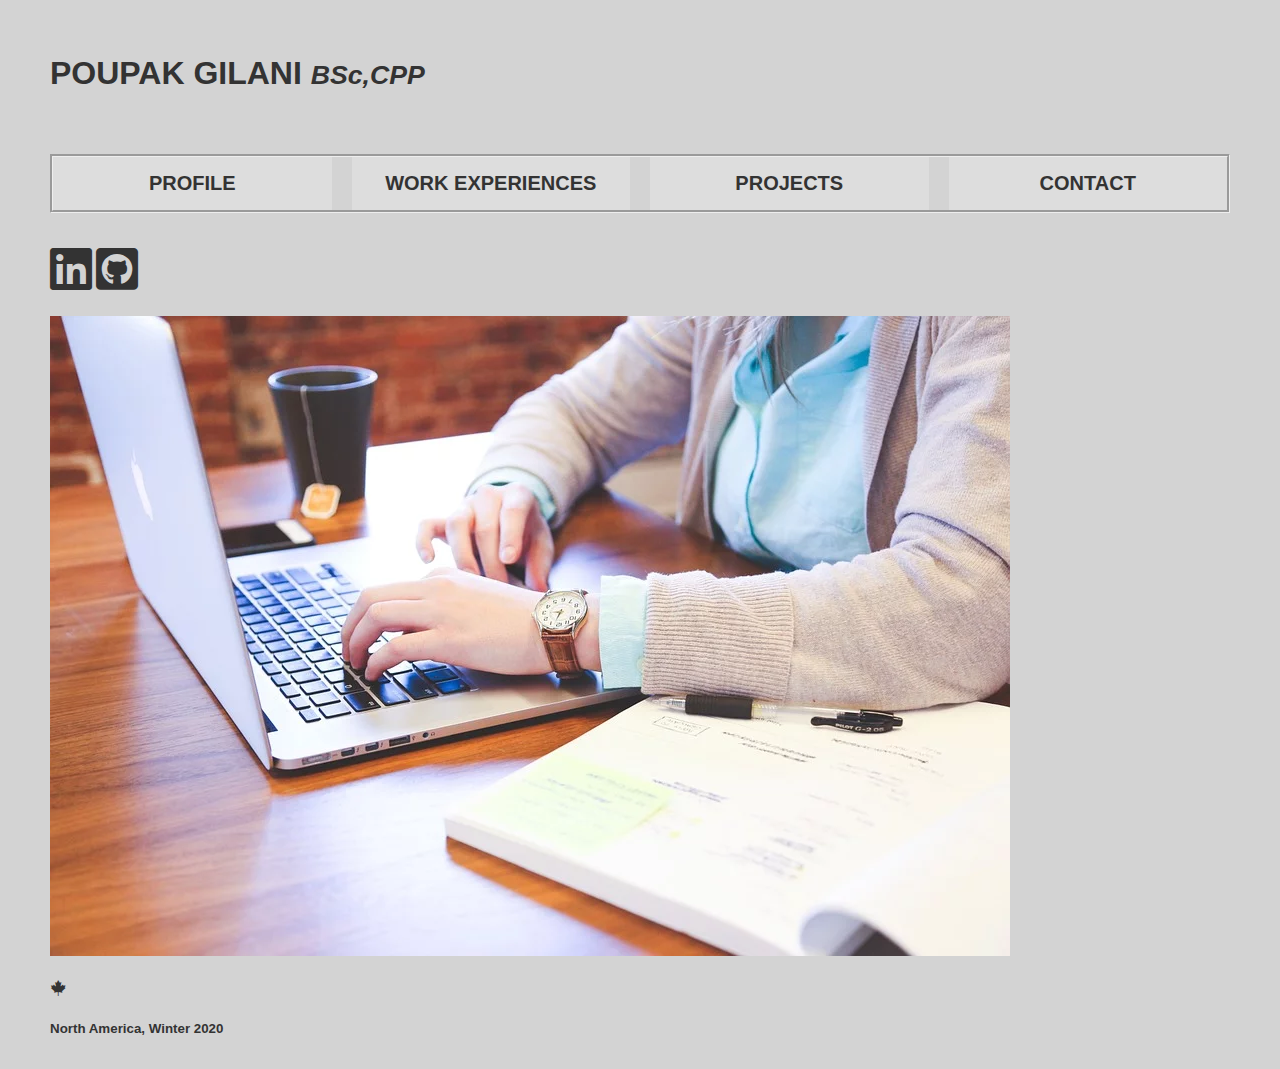
<file: index.html>
<!DOCTYPE html>
<html lang="en">

<head>
    <meta charset="UTF-8">
    <meta name="viewport" content="width=device-width, initial-scale=1.0">
    <meta http-equiv= "x-ua-compatible" content="ie=edge">
    <link rel="stylesheet" href="./vendor/fontawesome/css/all.min.css">
    <link rel="stylesheet" href="styles/styles.css">
    <title>POUPAK GILANI Website</title>
</head>

  <body>
    <div class="wrapper">
        <h1><b>POUPAK GILANI</b> <small><i>BSc,CPP</i></small></h1>

        <nav class="main-nav">
            <ul>
                <li>
                    <a href="index.html">Profile</a>
                </li>
                <li>  
                    <a href="WE.html">Work experiences</a>
                </li>
                <li>
                    <a href="project.html">Projects</a>
                </li>
                <li>
                    <a href="Contact.html">Contact</a>
                </li>
            </ul>
        </nav>
    </div>
     
    <!--box section-social media-->
    <p>
            <Section class="boxes">
                <div class="box">
                   <a href="linkedin.com/in/poupak-gilani" target="linkedin.com/in/poupak-gilani"></a>
                        <i class="fab fa-linkedin fa-3x"></i>
                        <span class="screen-reader-text"></span>
                    
                     <a href="https://fa-github-square.com" target="_blank"></a>
                        <i class="fab fa-github-square fa-3x"></i>
                        <a href="https://fa-github-square.com" target="_blank"></a>
                </div>
            </Section>
                <br>
            <!--info section-->
            <img src="images/image.jpg" alt="Wear your classic watch, drinking tea and enjoy doing your coding">
    </p>
        <footer>
        <i class="fab fa-canadian-maple-leaf"></i>
        <p><b><small>North America, Winter 2020</small></b></p>
         
        </footer>
    </body>
</html>
</file>
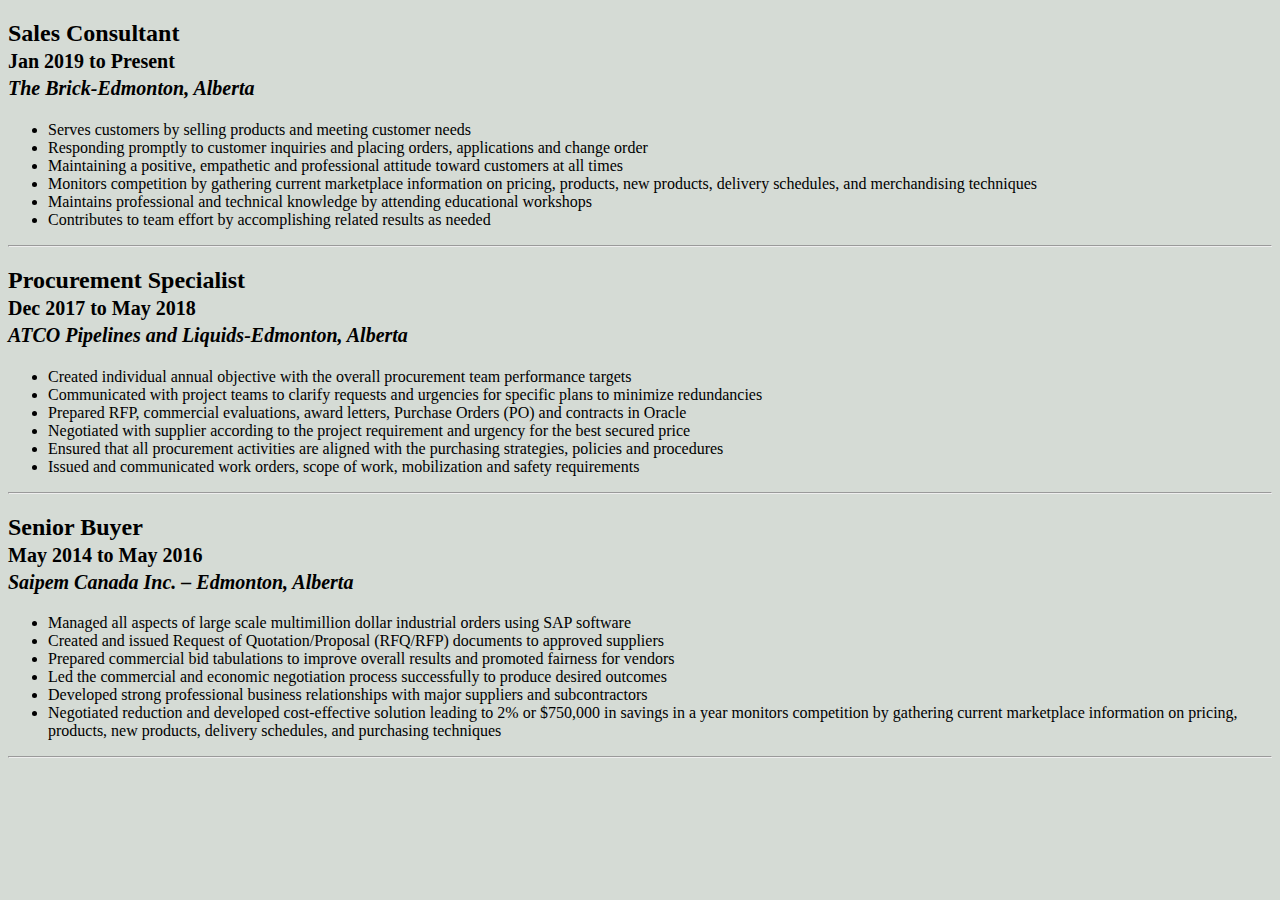
<file: WE.html>
<!DOCTYPE html>
<html>
<head>
    <title>Work Experiences</title>
</head>
<body style="background-color: rgb(213, 219, 213);">
<h2><b>Sales Consultant</b><br><small>Jan 2019 to Present<br><i>The Brick-Edmonton, Alberta</small></i></h2>
<P>
<ul>
    <li>Serves customers by selling products and meeting customer needs</li>
    <li> Responding promptly to customer inquiries and placing orders, applications and change order</li>
    <li> Maintaining a positive, empathetic and professional attitude toward customers at all times</li>
    <li> Monitors competition by gathering current marketplace information on pricing, products, new products, delivery schedules, and merchandising techniques</li>
    <li> Maintains professional and technical knowledge by attending educational workshops</li>
    <li> Contributes to team effort by accomplishing related results as needed</li>
       
</ul>
</P><hr>

<h2><b>Procurement Specialist</b><br><small>Dec 2017 to May 2018<br><i>ATCO Pipelines and Liquids-Edmonton, Alberta</small></i></h2>
<p>
    <ul>
        <li> Created individual annual objective with the overall procurement team performance targets</li>
        <li> Communicated with project teams to clarify requests and urgencies for specific plans to minimize redundancies</li>
        <li> Prepared RFP, commercial evaluations, award letters, Purchase Orders (PO) and contracts in Oracle</li>
        <li> Negotiated with supplier according to the project requirement and urgency for the best secured price</li>
        <li> Ensured that all procurement activities are aligned with the purchasing strategies, policies and procedures</li>
        <li> Issued and communicated work orders, scope of work, mobilization and safety requirements</li>
           
    </ul>
</p><hr>

<h2><b>Senior Buyer</b><br><small>May 2014 to May 2016<br><i>Saipem Canada Inc. – Edmonton, Alberta 
</small></i></h2>
<p>
    <ul>
        <li> Managed all aspects of large scale multimillion dollar industrial orders using SAP software</li>
        <li> Created and issued Request of Quotation/Proposal (RFQ/RFP) documents to approved suppliers</li>
        <li> Prepared commercial bid tabulations to improve overall results and promoted fairness for vendors</li>
        <li> Led the commercial and economic negotiation process successfully to produce desired outcomes</li>
        <li> Developed strong professional business relationships with major suppliers and subcontractors</li>
        <li> Negotiated reduction and developed cost-effective solution leading to 2% or $750,000 in savings in a year monitors competition by gathering current marketplace information on pricing, products, new products, delivery schedules, and purchasing techniques</li>
    
    </ul>
</p><hr>

</body>


</html>
</file>
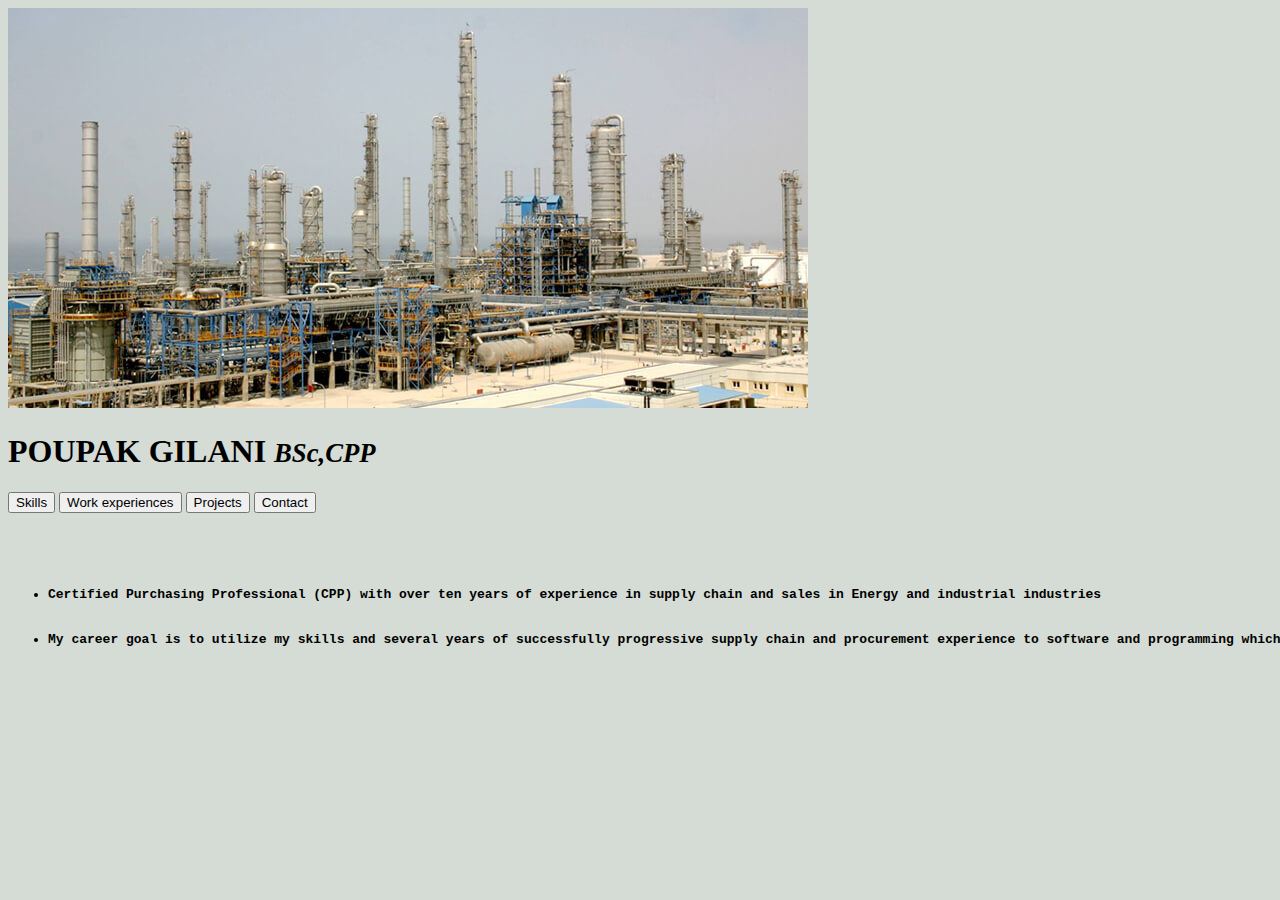
<file: Projects/Project.html>
<!DOCTYPE html>
<html>

<head>
<title>Projects</title>
</head>

<body style="background-color: rgb(213, 219, 213);">
    <image src="4th_Aromatics_Plant.jpg" alt="avatar" style="widows: 200px;">
    
    <h1><b>POUPAK GILANI</b> <small><i>BSc,CPP</i></small></h1>
    

     <!-- <img src="..//images/image/.jpg"> -->
    
    <button>Skills</button>
    <button>Work experiences</button>
    <button>Projects</button>
    <button>Contact</button>

    <p>
        <pre>
            <ul>
                <li><b>Certified Purchasing Professional (CPP) with over ten years of experience in supply chain and sales in Energy and industrial industries</b></li>
                <li><b>My career goal is to utilize my skills and several years of successfully progressive supply chain and procurement experience to software and programming which could assist procurement and projects team to control the inventory, cost and project process in energy industries and business developement areas</b></li>
                <!-- <li>Bachelor’s degree in applied chemistry and completed purchasing, supply chain and business courses</li>
                <li>Proven experiences to complete procurement and project coordination tasks during project life cycle</li> -->

            </ul>
        </pre>

    </p>
   

 
    
</body>
</html>
</file>
<file: styles/styles.css>
/*variable*/
:root {
--primary: #ddd;
--dark: #333;
--light:#fff;
--shadow: 0 1px 5px rgba(104, 104, 104, 0.8)
}
html {
  box-sizing: border-box;
  font-family: Arial, Helvetica, sans-serif;
  color: var(--dark);
}

body {
background-color: lightgrey;
/* background-image: url("paper.gif"); */
margin:30px 50px;
line-height: 1.4;
}

img{ 
  max-width: 100%;
  background-position: center;
}
  
.wrapper{
  display: grid;
  grid-gap: 20px;
}

/*Navigation*/
.main-nav ul{
  display: grid;
  grid-gap: 20px;
  padding: 0;
  list-style: none;
  grid-template-columns: repeat(4, 1fr);
  border-style:groove;
 }

.main-nav a {
  background:var(--primary);
  display: block;
  text-decoration:none;
  font-weight: bold;
  padding: 0.8rem;
  text-align: center;
  color: var(--dark);
  text-transform: uppercase;
  font-size:20px;
  box-shadow: darkgreen;
 }

.nav a:hover{
  background: var(--dark);
  color:var(--light);
}

.top-container {
  display: grid;
  grid-gap: 20px;
  grid-template-areas:
    'showcase showcase top-box-a'
    'showcase showcase top-box-b';
}

   .top-box {
  background: var (--primary);
  display: grid;
  align-items: center;
  justify-items: center;
  box-shadow: olivedrab;
  padding: 1.5 rem;
}

/* contact */
body {
  font-family: Arial, Helvetica, sans-serif;
}

* {
  box-sizing: border-box;
}

/* Style inputs */
input[type=text], select, textarea {
  width: 100%;
  padding: 12px;
  border: 1px solid #ccc;
  margin-top: 6px;
  margin-bottom: 16px;
  resize: vertical;
}

input[type=submit] {
  background-color: #4CAF50;
  color: white;
  padding: 12px 20px;
  border: none;
  cursor: pointer;
}

input[type=submit]:hover {
  background-color: #45a049;
}

/* Style the container/contact section */
.container {
  border-radius: 5px;
  background-color: #f2f2f2;
  padding: 10px;
}

/* Create two columns that float next to eachother */
.column {
  float: left;
  width: 50%;
  margin-top: 6px;
  padding: 20px;
}

/* Clear floats after the columns */
.row:after {
  content: "";
  display: table;
  clear: both;
}

/* Responsive layout - when the screen is less than 600px wide, make the two columns stack on top of each other instead of next to each other */
@media screen and (max-width: 600px) {
  .column, input[type=submit] {
    width: 100%;
    margin-top: 0;
  }
}
</file>
